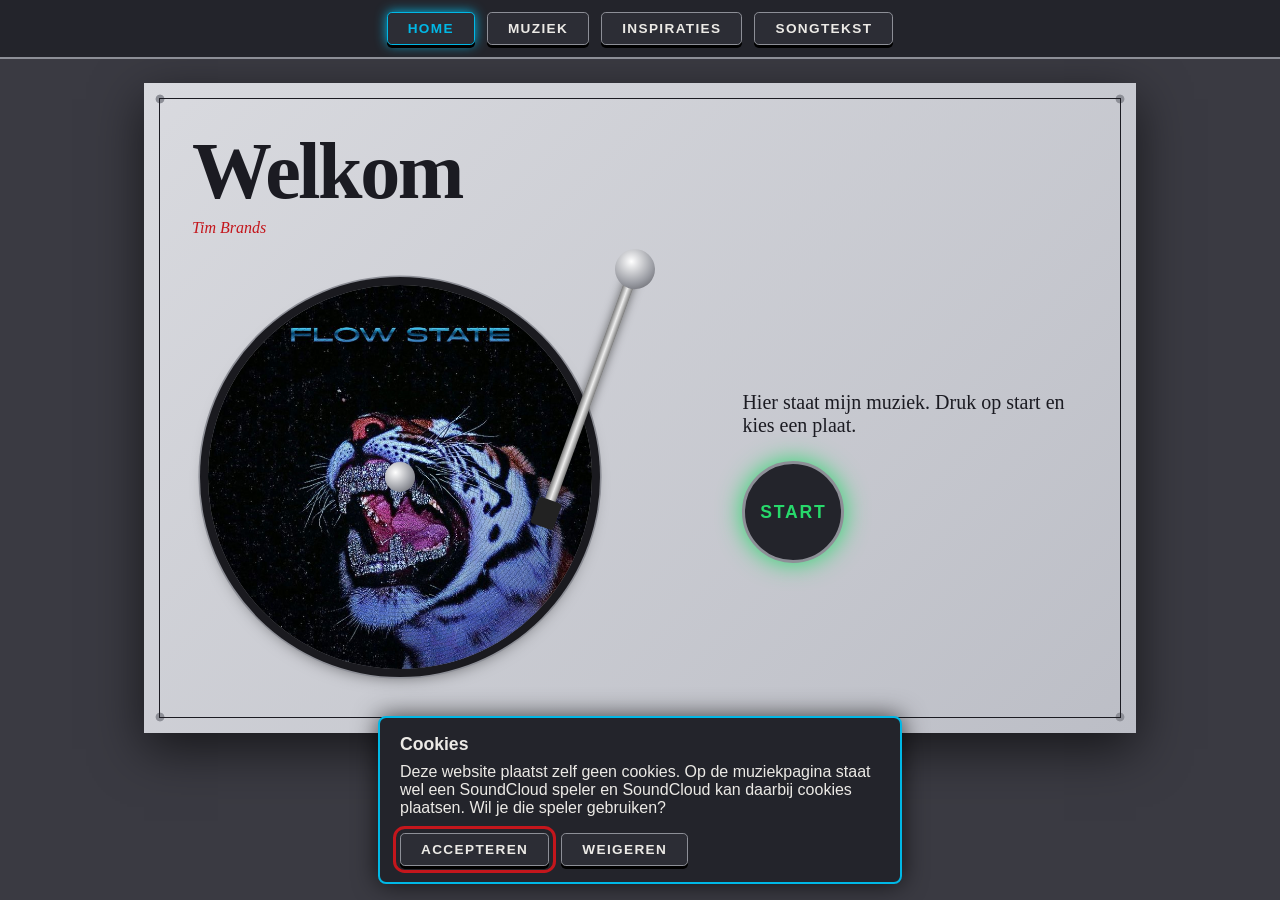
<file: index.html>
<!DOCTYPE html>
<html lang="nl">
<head>
    <meta charset="UTF-8">
    <meta name="viewport" content="width=device-width, initial-scale=1.0">
    <title>Welkom</title>
    <link rel="stylesheet" href="style.css">
    <script src="cookies.js" defer></script>
</head>
<body>

    <nav aria-label="Hoofdmenu">
        <a href="index.html" aria-current="page">Home</a>
        <a href="muziek.html">Muziek</a>
        <a href="pagina.html">Inspiraties</a>
        <a href="songtekst/songtekst.html">Songtekst</a>
    </nav>

    <main class="draaitafel">

        <header>
            <h1>Welkom</h1>
            <p>Tim Brands</p>
        </header>

        <section class="deck">
            <header class="verborgen">
                <h2>Plaat kiezen</h2>
            </header>


            <div class="platter">
                <div class="disc draait">
                    <img src="assets/images/WhatsApp%20Image%202026-01-17%20at%2012.46.58.jpeg" alt="Hoes van Flow State: een tijger met diamanten tanden op een zwarte achtergrond">
                </div>
                <span class="toonarm" aria-hidden="true"></span>
            </div>

            <div class="bediening">
                <p>Hier staat mijn muziek. Druk op start en kies een plaat.</p>
                <a class="start" href="muziek.html">Start</a>
            </div>

        </section>

    </main>

    <dialog class="cookies" aria-labelledby="cookie-titel">
        <h2 id="cookie-titel">Cookies</h2>
        <p>Deze website plaatst zelf geen cookies. Op de muziekpagina staat wel een SoundCloud speler en SoundCloud kan daarbij cookies plaatsen. Wil je die speler gebruiken?</p>
        <form method="dialog">
            <button type="submit" data-keuze="ja">Accepteren</button>
            <button type="submit" data-keuze="nee">Weigeren</button>
        </form>
    </dialog>

</body>
</html>
</file>
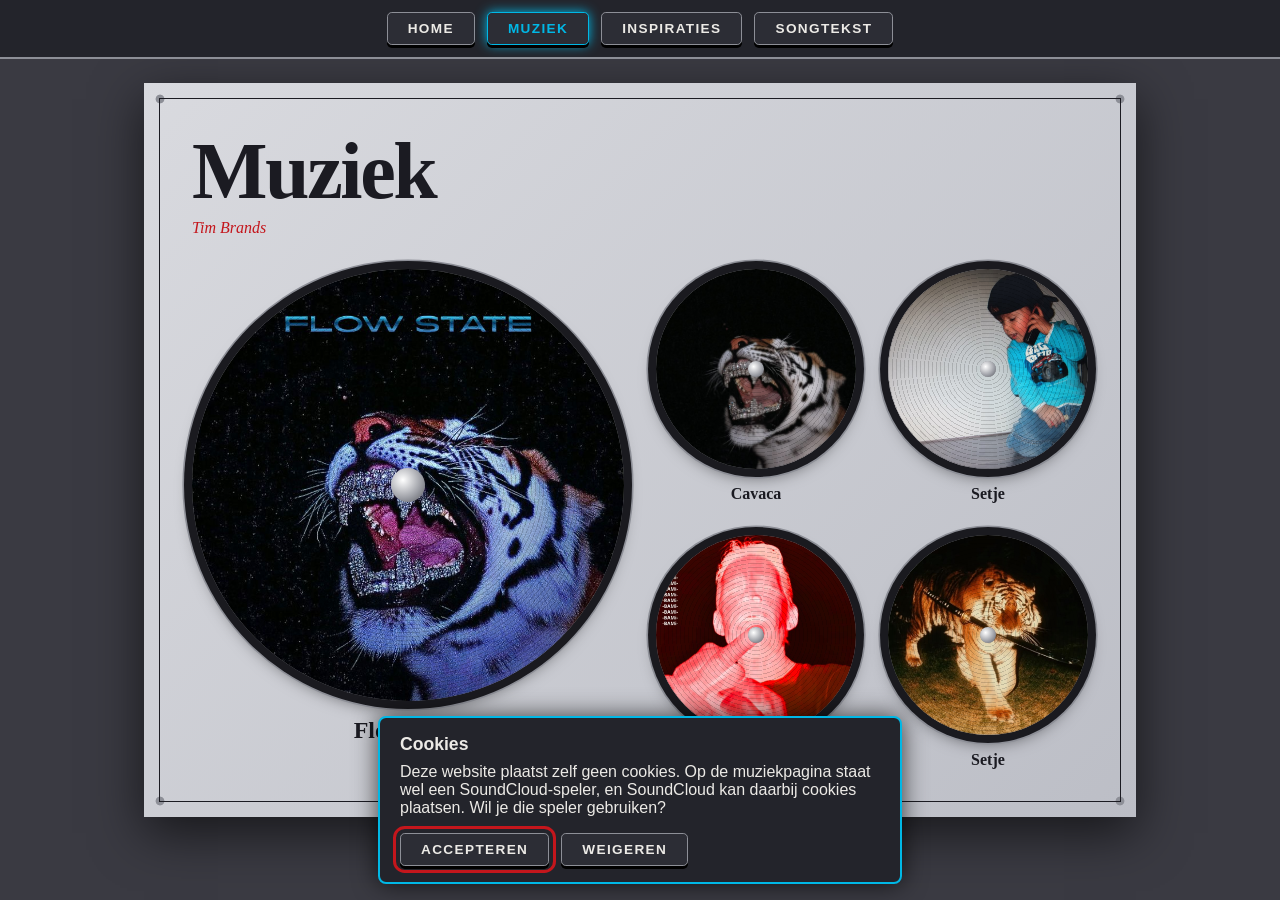
<file: muziek.html>
<!DOCTYPE html>
<html lang="nl">
<head>
    <meta charset="UTF-8">
    <meta name="viewport" content="width=device-width, initial-scale=1.0">
    <title>Muziek</title>
    <link rel="stylesheet" href="style.css">
    <script src="cookies.js" defer></script>
</head>
<body>

    <nav aria-label="Hoofdmenu">
        <a href="index.html">Home</a>
        <a href="muziek.html" aria-current="page">Muziek</a>
        <a href="pagina.html">Inspiraties</a>
        <a href="songtekst/songtekst.html">Songtekst</a>
    </nav>

    <main class="draaitafel">

        <header>
            <h1>Muziek</h1>
            <p>Tim Brands</p>
        </header>

        <section class="tracks">
            <header class="verborgen">
                <h2>Mijn muziek</h2>
            </header>


            <figure class="groot">
                <a class="disc" href="https://on.soundcloud.com/6f1r5mSzywfcaquycA" aria-label="Flow State beluisteren op SoundCloud">
                    <img src="assets/images/WhatsApp%20Image%202026-01-17%20at%2012.46.58.jpeg" alt="Flow State">
                </a>
                <figcaption>Flow State</figcaption>
            </figure>

            <figure>
                <a class="disc" href="https://on.soundcloud.com/ayaBrdO5UiDS3gHGfw" aria-label="Cavaca beluisteren op SoundCloud">
                    <img src="assets/images/WhatsApp%20Image%202026-09-09%20at%2010.43.16.jpeg" alt="Cavaca">
                </a>
                <figcaption>Cavaca</figcaption>
            </figure>

            <figure>
                <a class="disc" href="https://on.soundcloud.com/Q3WvW6W46OiiG2Fvrd" aria-label="Setje beluisteren op SoundCloud">
                    <img src="assets/images/image.png" alt="USBAE flow set">
                </a>
                <figcaption>Setje</figcaption>
            </figure>

            <figure>
                <div class="disc">
                    <img src="assets/images/bamii.jpg" alt="Bami">
                </div>
                <figcaption>Bami</figcaption>
            </figure>

            <figure>
                <a class="disc" href="https://soundcloud.com/mr-applejuice010/usbae-select-set?si=06223001ce2b4aa1bcfb086d5aa0bc2f&amp;utm_source=clipboard&amp;utm_medium=text&amp;utm_campaign=social_sharing" aria-label="USBAE select set beluisteren op SoundCloud">
                    <img src="assets/images/a937256b-02ed-45a4-a8c7-3f97fd3dcb07.jpg" alt="USBAE select set">
                </a>
                <figcaption>Setje</figcaption>
                <iframe title="SoundCloud-speler" data-src="https://w.soundcloud.com/player/?url=https%3A//soundcloud.com/mr-applejuice010/usbae-select-set&amp;visual=false&amp;show_comments=false"></iframe>
                <p class="speler-uit" hidden>Je hebt cookies geweigerd, dus de speler staat uit. Klik op de plaat om op SoundCloud te luisteren, of <button type="button" data-keuze="ja">laad de speler alsnog</button>.</p>
            </figure>

        </section>

    </main>

    <dialog class="cookies" aria-labelledby="cookie-titel">
        <h2 id="cookie-titel">Cookies</h2>
        <p>Deze website plaatst zelf geen cookies. Op de muziekpagina staat wel een SoundCloud-speler, en SoundCloud kan daarbij cookies plaatsen. Wil je die speler gebruiken?</p>
        <form method="dialog">
            <button type="submit" data-keuze="ja">Accepteren</button>
            <button type="submit" data-keuze="nee">Weigeren</button>
        </form>
    </dialog>

</body>
</html>
</file>
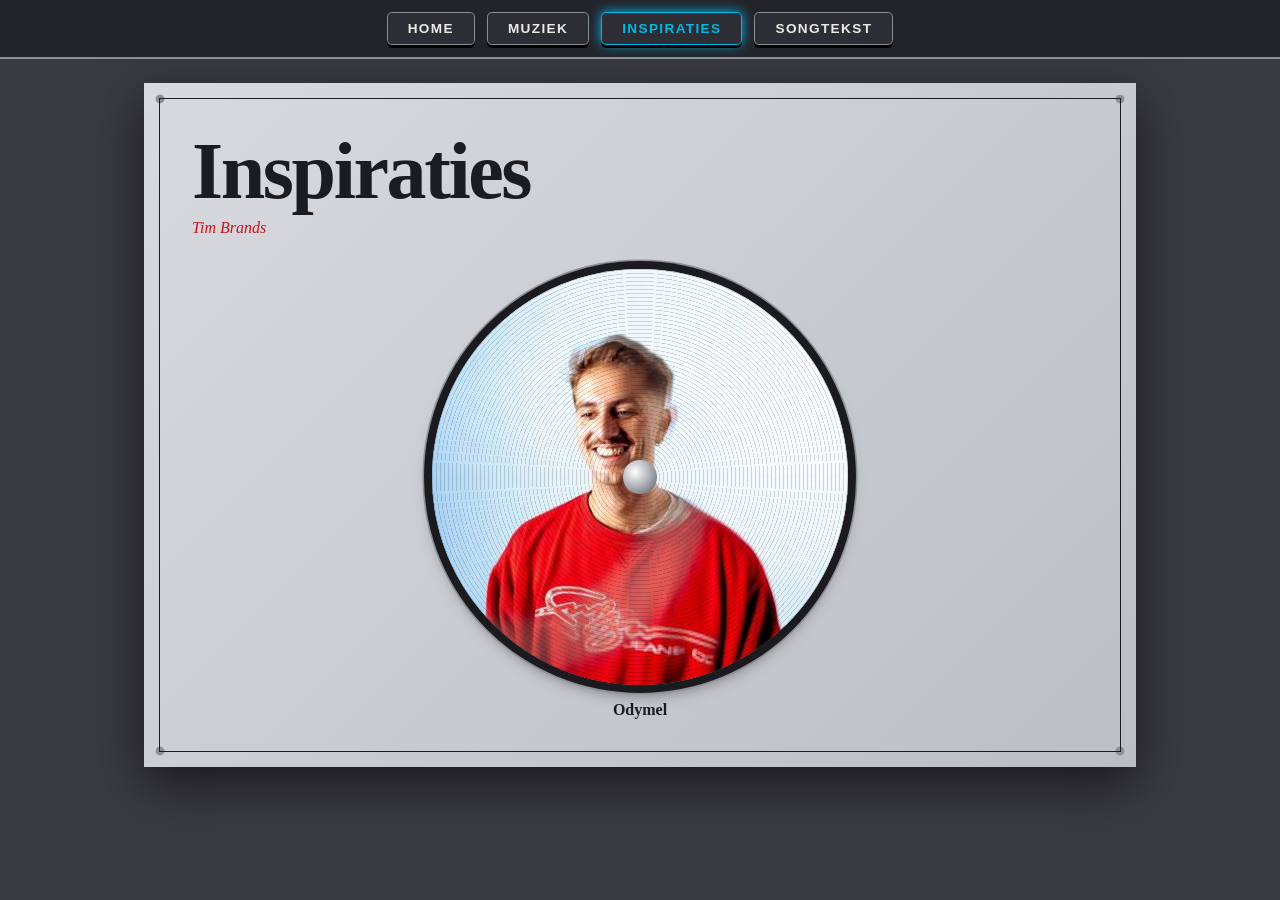
<file: pagina.html>
<!DOCTYPE html>
<html lang="nl">
<head>
    <meta charset="UTF-8">
    <meta name="viewport" content="width=device-width, initial-scale=1.0">
    <title>Inspiraties</title>
    <link rel="stylesheet" href="style.css">
</head>
<body>

    <nav aria-label="Hoofdmenu">
        <a href="index.html">Home</a>
        <a href="muziek.html">Muziek</a>
        <a href="pagina.html" aria-current="page">Inspiraties</a>
        <a href="songtekst/songtekst.html">Songtekst</a>
    </nav>

    <main class="draaitafel">

        <header>
            <h1>Inspiraties</h1>
            <p>Tim Brands</p>
        </header>

        <section class="tracks enkel">
            <header class="verborgen">
                <h2>Artiesten die mij inspireren</h2>
            </header>

            <figure>
                <a class="disc" href="https://soundcloud.com/taste-club/odymel-live-set-taste-club-x-closure-1325?si=cb223edca204489cb487ba5a2adf45e6&amp;utm_source=clipboard&amp;utm_medium=text&amp;utm_campaign=social_sharing" aria-label="Odymel beluisteren op SoundCloud">
                    <img src="assets/images/odymel.jpg" alt="Odymel in een rode trui voor een lichtblauwe achtergrond">
                </a>
                <figcaption>Odymel</figcaption>
            </figure>
        </section>

    </main>

</body>
</html>
</file>
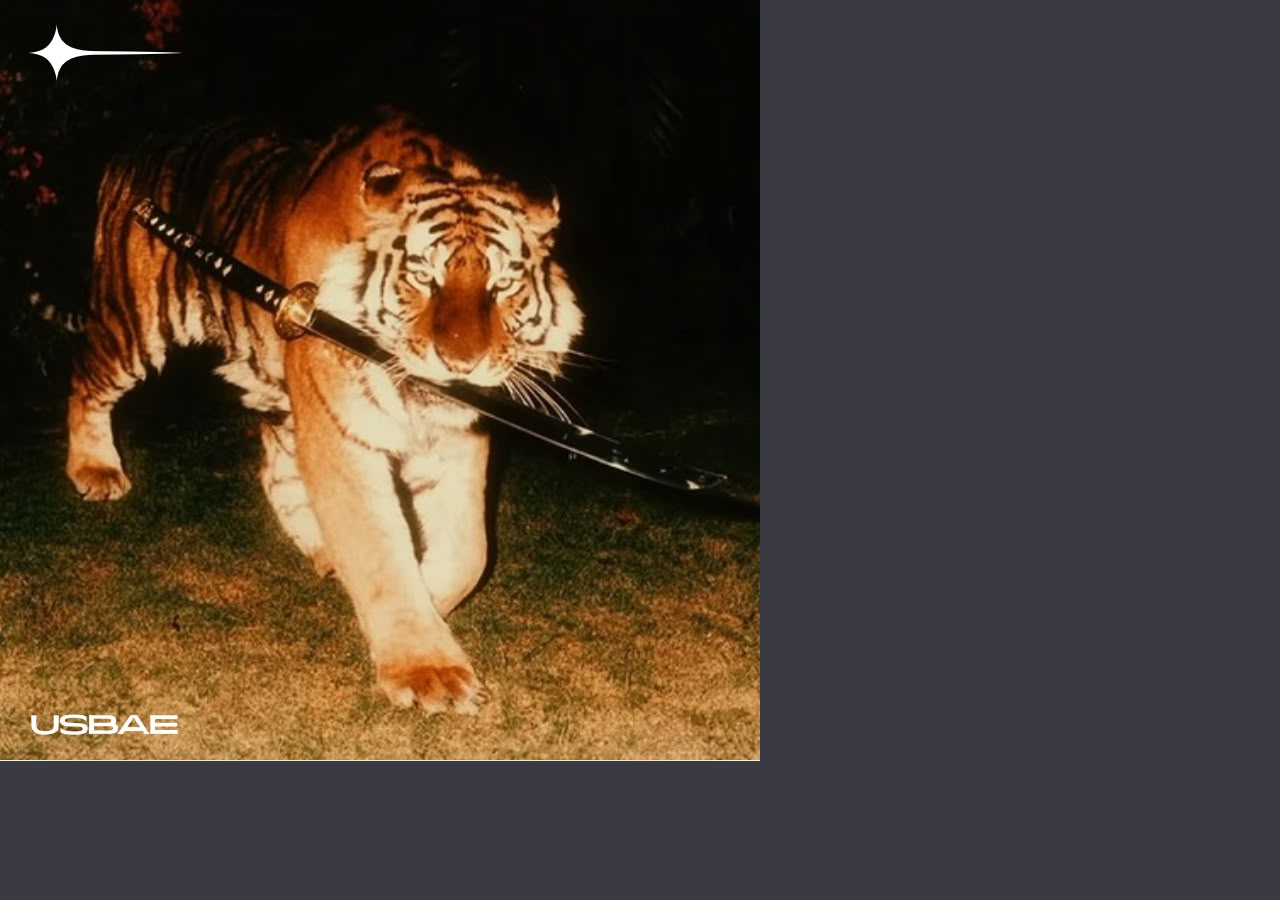
<file: pagina3.html>
<!DOCTYPE html>
<html lang="en">
<head>
    <meta charset="UTF-8">
    <meta name="viewport" content="width=device-width, initial-scale=1.0">
    <title>Cavaca</title>
    <link rel="stylesheet" href="style.css"> 
</head>
<body>
     <a href="https://soundcloud.com/mr-applejuice010/usbae-select-set?si=06223001ce2b4aa1bcfb086d5aa0bc2f&amp;utm_source=clipboard&amp;utm_medium=text&amp;utm_campaign=social_sharing">
     <img src="assets/images/a937256b-02ed-45a4-a8c7-3f97fd3dcb07.jpg" alt="SoundCloud">
 </a>
</body>
</html>
</file>
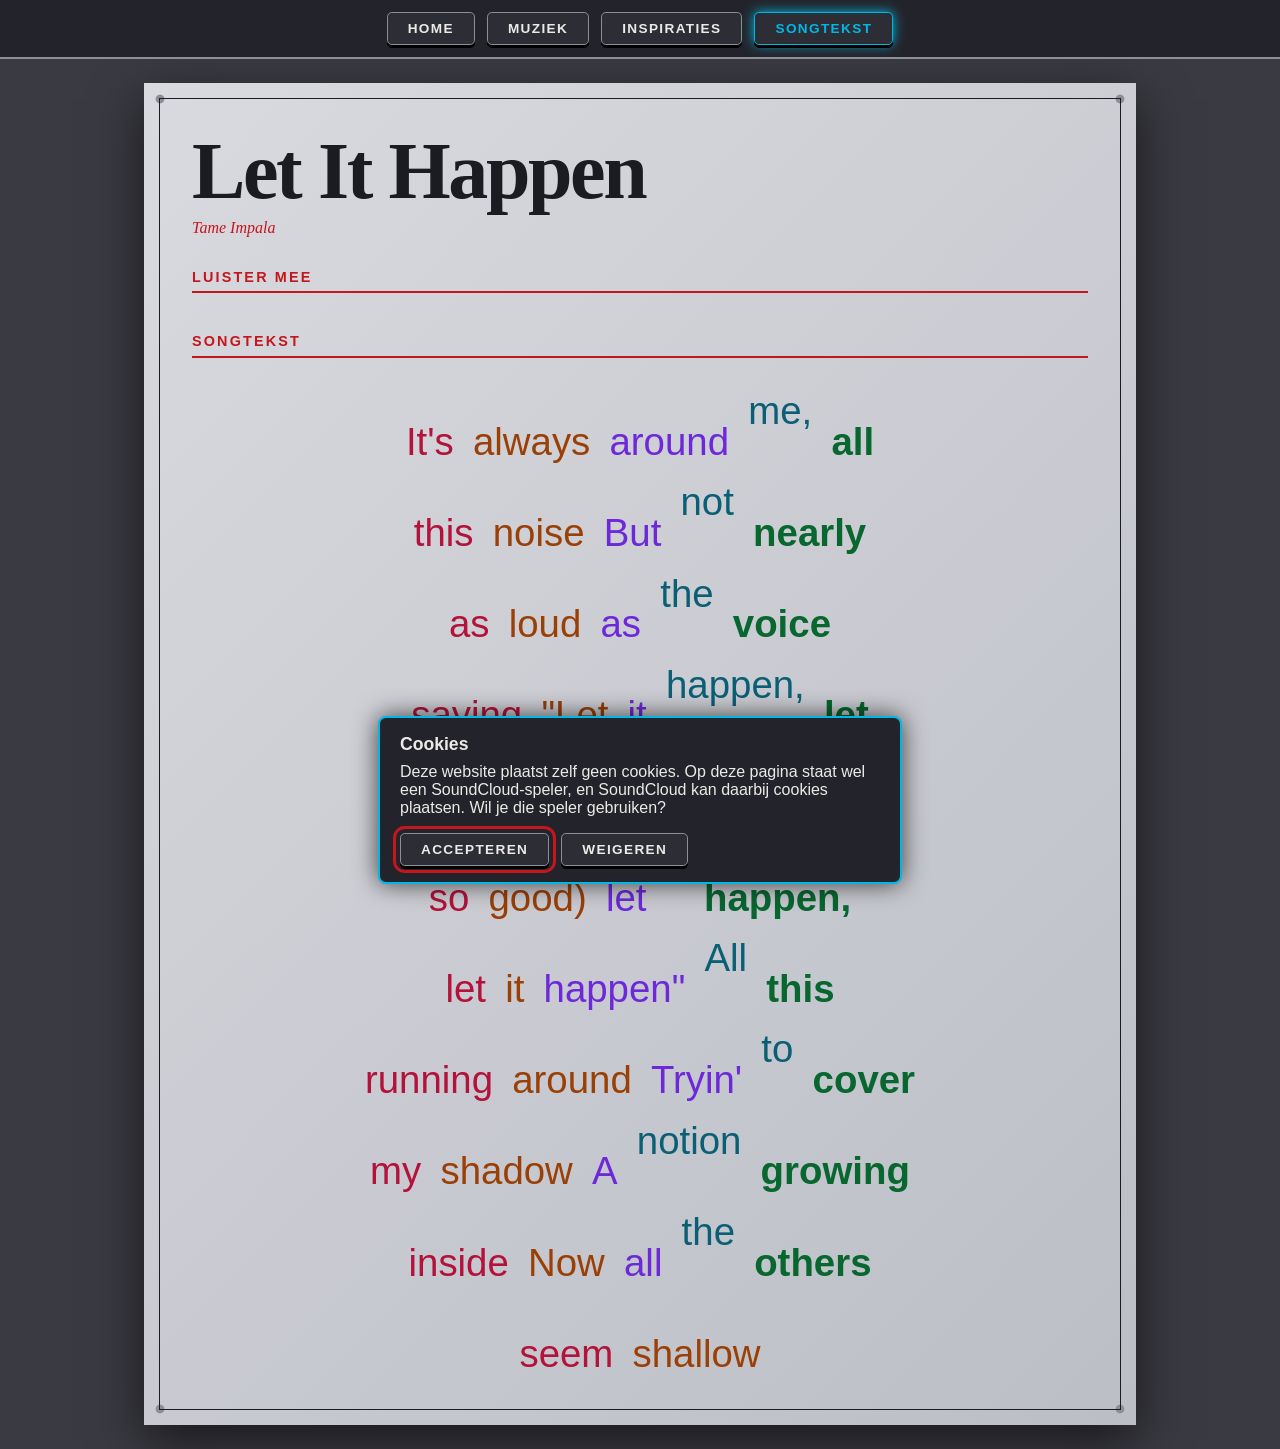
<file: songtekst/songtekst.html>
<!DOCTYPE html>
<html lang="nl">
<head>
    <meta charset="UTF-8">
    <meta name="viewport" content="width=device-width, initial-scale=1.0">
    <title>Let It Happen - Tame Impala</title>
    <link rel="stylesheet" href="../style.css">
    <link rel="stylesheet" href="lyrics.css">
    <script src="../cookies.js" defer></script>
</head>
<body>

    <nav aria-label="Hoofdmenu">
        <a href="../index.html">Home</a>
        <a href="../muziek.html">Muziek</a>
        <a href="../pagina.html">Inspiraties</a>
        <a href="songtekst.html" aria-current="page">Songtekst</a>
    </nav>

    <main class="draaitafel songtekst">

        <header>
            <h1>Let It Happen</h1>
            <p>Tame Impala</p>
        </header>

        <section class="speler">
            <header>
                <h2>Luister mee</h2>
            </header>
            <iframe title="SoundCloud-speler: Let It Happen" data-src="https://w.soundcloud.com/player/?url=https%3A//soundcloud.com/reenzo_m/let-it-happen&amp;visual=false&amp;show_comments=false"></iframe>
            <p class="speler-uit" hidden>Je hebt cookies geweigerd, dus de speler staat uit. <a href="https://soundcloud.com/reenzo_m/let-it-happen">Luister op SoundCloud</a>, of <button type="button" data-keuze="ja">laad de speler alsnog</button>.</p>
        </section>

        <section class="tekst" lang="en">
            <header>
                <h2>Songtekst</h2>
            </header>
            <p class="regel"><span>It's</span> <span>always</span> <span>around</span> <span>me,</span> <span>all</span></p>
            <p class="regel"><span>this</span> <span>noise</span> <span>But</span> <span>not</span> <span>nearly</span></p>
            <p class="regel"><span>as</span> <span>loud</span> <span>as</span> <span>the</span> <span>voice</span></p>
            <p class="regel"><span>saying</span> <span>"Let</span> <span>it</span> <span>happen,</span> <span>let</span></p>
            <p class="regel"><span>it</span> <span>happen</span> <span>(it's</span> <span>gonna</span> <span>feel</span></p>
            <p class="regel"><span>so</span> <span>good)</span> <span>let</span> <span>it</span> <span>happen,</span></p>
            <p class="regel"><span>let</span> <span>it</span> <span>happen"</span> <span>All</span> <span>this</span></p>
            <p class="regel"><span>running</span> <span>around</span> <span>Tryin'</span> <span>to</span> <span>cover</span></p>
            <p class="regel"><span>my</span> <span>shadow</span> <span>A</span> <span>notion</span> <span>growing</span></p>
            <p class="regel"><span>inside</span> <span>Now</span> <span>all</span> <span>the</span> <span>others</span></p>
            <p class="regel"><span>seem</span> <span>shallow</span></p>
        </section>

    </main>

    <dialog class="cookies" aria-labelledby="cookie-titel">
        <h2 id="cookie-titel">Cookies</h2>
        <p>Deze website plaatst zelf geen cookies. Op deze pagina staat wel een SoundCloud-speler, en SoundCloud kan daarbij cookies plaatsen. Wil je die speler gebruiken?</p>
        <form method="dialog">
            <button type="submit" data-keuze="ja">Accepteren</button>
            <button type="submit" data-keuze="nee">Weigeren</button>
        </form>
    </dialog>

</body>
</html>
</file>
<file: style.css>
:root {
    --tafel: #3a3a42;
    --plint: #d9dadf;
    --plint-donker: #bcbec6;
    --tekst: #1b1b22;
    --accent: #c4161c;
    --balk: #23242b;
    --led: #00b8e6;
    --play: #27d96b;
    --plaat: #1a1a1f;
    --metaal: #8d8f97;
}

@media (prefers-color-scheme: dark) {
    :root {
        --tafel: #050509;
        --plint: #14151c;
        --plint-donker: #0d0e13;
        --tekst: #eceae6;
        --accent: #ff4a4f;
        --led: #00d4ff;
    }
}

body {
    margin: 0;
    background: var(--tafel);
    color: var(--tekst);
    font-family: Georgia, serif;
}

a {
    color: inherit;
}

a:focus-visible,
button:focus-visible {
    outline: 3px solid var(--accent);
    outline-offset: 4px;
}

nav {
    position: sticky;
    top: 0;
    z-index: 1;
    display: flex;
    flex-wrap: wrap;
    justify-content: center;
    gap: 0.75rem;
    padding: 0.75rem 1rem;
    background: var(--balk);
    border-bottom: 2px solid var(--metaal);
}

nav a,
.cookies button {
    padding: 0.5rem 1.25rem;
    border: 1px solid var(--metaal);
    border-radius: 0.3rem;
    background: #2c2d35;
    color: #eceae6;
    box-shadow: 0 3px 0 #000;
    font: bold 0.85rem Arial, sans-serif;
    letter-spacing: 0.1em;
    text-transform: uppercase;
    text-decoration: none;
    cursor: pointer;
}

nav a[aria-current="page"] {
    border-color: var(--led);
    color: var(--led);
    box-shadow: 0 3px 0 #000, 0 0 0.75rem var(--led);
}

.draaitafel {
    width: min(62rem, calc(100% - 2rem));
    margin: 1.5rem auto;
    padding: 2rem;
    box-sizing: border-box;
    background:
        radial-gradient(circle, var(--metaal) 0 0.25rem, transparent 0.3rem) left 0.5rem top 0.5rem / 1rem 1rem no-repeat,
        radial-gradient(circle, var(--metaal) 0 0.25rem, transparent 0.3rem) right 0.5rem top 0.5rem / 1rem 1rem no-repeat,
        radial-gradient(circle, var(--metaal) 0 0.25rem, transparent 0.3rem) left 0.5rem bottom 0.5rem / 1rem 1rem no-repeat,
        radial-gradient(circle, var(--metaal) 0 0.25rem, transparent 0.3rem) right 0.5rem bottom 0.5rem / 1rem 1rem no-repeat,
        linear-gradient(135deg, var(--plint), var(--plint-donker));
    box-shadow: 0 1rem 3rem rgba(0, 0, 0, 0.6);
    outline: 1px solid var(--tekst);
    outline-offset: -1rem;
}

@media (prefers-color-scheme: dark) {
    .draaitafel {
        box-shadow:
            0 0 0 0.3rem #00d4ff,
            0 0 1.5rem 0.5rem #00d4ff,
            0 0 4rem 1.5rem #ff2d95,
            0 0 8rem 3rem #7a2cff;
    }
}

h1 {
    margin: 0;
    font-size: clamp(2.5rem, 9vw, 5rem);
    line-height: 1;
    letter-spacing: -0.03em;
}

header p {
    margin: 0.5rem 0 2rem;
    color: var(--accent);
    font-style: italic;
}

.disc {
    display: block;
    position: relative;
}

.disc img {
    display: block;
    width: 100%;
    aspect-ratio: 1;
    object-fit: cover;
    border-radius: 50%;
    box-shadow: 0 0 0 0.5rem var(--plaat), 0 0 0 0.6rem var(--metaal), 0 0.5rem 1rem rgba(0, 0, 0, 0.5);
}

.disc::before {
    content: "";
    position: absolute;
    inset: 0;
    border-radius: 50%;
    background: repeating-radial-gradient(circle, transparent 0 0.2rem, rgba(0, 0, 0, 0.15) 0.2rem 0.25rem);
}

.disc::after {
    content: "";
    position: absolute;
    inset: 46%;
    border-radius: 50%;
    background: radial-gradient(circle at 35% 35%, #fff, #9a9ca3 60%, #55565c);
}

.tracks {
    display: grid;
    grid-template-columns: 1fr;
    gap: 2rem;
}

figure {
    margin: 0;
}

.verborgen {
    position: absolute;
    width: 1px;
    height: 1px;
    margin: -1px;
    padding: 0;
    overflow: hidden;
    clip-path: inset(50%);
    white-space: nowrap;
    border: 0;
}

.enkel {
    max-width: 26rem;
    margin: 0 auto;
    grid-template-columns: 1fr;
}

.enkel .disc img {
    object-position: 50% 25%;
}

figcaption {
    margin-top: 1rem;
    text-align: center;
    font-weight: bold;
}

iframe:not([src]) {
    display: none;
}

iframe {
    display: block;
    width: 100%;
    height: 166px;
    margin-top: 0.5rem;
    border: 0;
}

.speler-uit {
    margin: 0.5rem 0 0;
    font-size: 0.9rem;
}

.speler-uit button {
    padding: 0;
    border: 0;
    background: none;
    color: inherit;
    font: inherit;
    text-decoration: underline;
    cursor: pointer;
}

.deck {
    display: grid;
    grid-template-columns: 1fr;
    gap: 2rem;
    align-items: center;
}

.platter {
    position: relative;
    width: 100%;
    max-width: 26rem;
    padding: 1rem;
    box-sizing: border-box;
}

.toonarm {
    position: absolute;
    top: 0;
    right: 0;
    width: 0.7rem;
    height: 62%;
    border-radius: 0.35rem;
    background: linear-gradient(90deg, #777, #eee, #777);
    box-shadow: 0 0.3rem 0.6rem rgba(0, 0, 0, 0.5);
    transform-origin: 50% 0;
    transform: rotate(20deg);
}

.toonarm::before {
    content: "";
    position: absolute;
    top: -1.25rem;
    left: 50%;
    width: 2.5rem;
    height: 2.5rem;
    margin-left: -1.25rem;
    border-radius: 50%;
    background: radial-gradient(circle at 35% 35%, #fff, #9a9ca3 60%, #55565c);
}

.toonarm::after {
    content: "";
    position: absolute;
    bottom: -1rem;
    left: -0.4rem;
    width: 1.5rem;
    height: 1.75rem;
    border-radius: 0.2rem;
    background: #222;
}

.bediening p {
    margin: 0 0 1.5rem;
    font-size: 1.25rem;
}

.start {
    display: grid;
    place-items: center;
    width: 6rem;
    height: 6rem;
    border: 3px solid var(--metaal);
    border-radius: 50%;
    background: var(--balk);
    color: var(--play);
    box-shadow: 0 0 1.5rem var(--play);
    font: bold 1.1rem Arial, sans-serif;
    letter-spacing: 0.1em;
    text-transform: uppercase;
    text-decoration: none;
}

.cookies {
    position: fixed;
    inset: auto 1rem 1rem;
    z-index: 2;
    max-width: 30rem;
    margin: 0 auto;
    padding: 1rem 1.25rem;
    border: 2px solid var(--led);
    border-radius: 0.5rem;
    background: var(--balk);
    color: #eceae6;
    box-shadow: 0 0 1.5rem rgba(0, 0, 0, 0.7);
    font-family: Arial, sans-serif;
}

.cookies h2 {
    margin: 0 0 0.5rem;
    font-size: 1.1rem;
}

.cookies p {
    margin: 0 0 1rem;
}

.cookies form {
    display: flex;
    gap: 0.75rem;
}

@media (prefers-reduced-motion: no-preference) {
    @keyframes draai {
        to {
            transform: rotate(360deg);
        }
    }

    .disc img {
        animation: draai 6s linear infinite paused;
    }

    .disc:hover img,
    .disc:focus-visible img,
    .draait img {
        animation-play-state: running;
    }
}

@media (min-width: 30rem) {
    .tracks {
        grid-template-columns: repeat(2, 1fr);
    }

    .tracks.enkel {
        grid-template-columns: 1fr;
    }

    .groot {
        grid-column: span 2;
    }
}

@media (min-width: 50rem) {
    .draaitafel {
        padding: 3rem;
    }

    .tracks {
        grid-template-columns: repeat(4, 1fr);
    }

    .tracks.enkel {
        grid-template-columns: 1fr;
    }

    .groot {
        grid-row: span 2;
    }

    .groot figcaption {
        font-size: 1.5rem;
    }

    .deck {
        grid-template-columns: 3fr 2fr;
    }

    .toonarm {
        right: -2rem;
    }
}
</file>
<file: songtekst/lyrics.css>
.songtekst {
    --kolom-1: #b3123a;
    --kolom-2: #9a3f06;
    --kolom-3: #6d28d9;
    --kolom-4: #0b5f75;
    --kolom-5: #08662f;
    --gloed: none;
    width: min(62rem, calc(100% - 2rem));
}

@media (prefers-color-scheme: dark) {
    .songtekst {
        --kolom-1: #ff6b81;
        --kolom-2: #ffa94d;
        --kolom-3: #b794ff;
        --kolom-4: #00d4ff;
        --kolom-5: #3dff8a;
        --gloed: 0 0 0.6em currentColor;
    }
}

.songtekst section > header {
    margin-bottom: 1rem;
}

.songtekst h2 {
    margin: 0;
    padding-bottom: 0.4rem;
    border-bottom: 2px solid var(--accent);
    color: var(--accent);
    font: bold 0.9rem Arial, sans-serif;
    letter-spacing: 0.15em;
    text-transform: uppercase;
}

.speler {
    margin-bottom: 2.5rem;
}

.speler-uit a {
    font-weight: bold;
}

.tekst {
    display: grid;
    justify-items: center;
    gap: 0.9rem;
}

.tekst > header {
    justify-self: stretch;
}

.regel {
    display: grid;
    grid-auto-flow: column;
    grid-template-rows: 0.8em auto;
    align-items: end;
    justify-content: center;
    column-gap: 0.5em;
    max-width: 100%;
    margin: 0;
    font-family: "Helvetica Neue", Arial, sans-serif;
    font-size: clamp(0.85rem, 3.6vw, 2.4rem);
    line-height: 1.2;
    text-align: center;
}

.regel span {
    grid-row: 2;
    color: var(--tekst);
    text-shadow: var(--gloed);
}

.regel span:nth-child(1) { color: var(--kolom-1); }
.regel span:nth-child(2) { color: var(--kolom-2); }
.regel span:nth-child(3) { color: var(--kolom-3); }

.regel span:nth-child(4n) {
    grid-row: 1 / span 2;
    align-self: start;
    color: var(--kolom-4);
}

.regel span:nth-child(5n) {
    color: var(--kolom-5);
    font-weight: bold;
}
</file>
